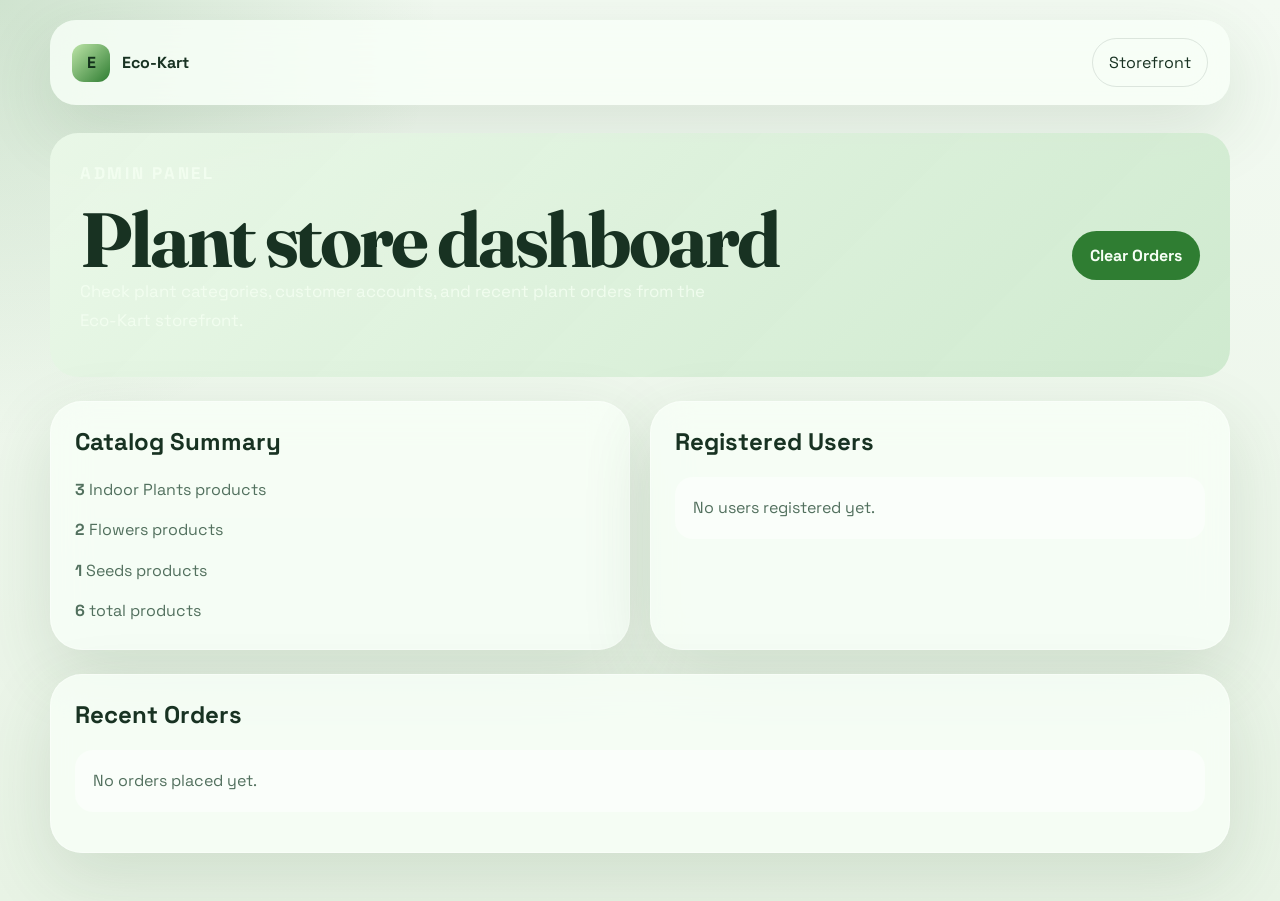
<file: admin.html>
<!DOCTYPE html>
<html lang="en">
<head>
  <meta charset="UTF-8">
  <meta name="viewport" content="width=device-width, initial-scale=1.0">
  <title>Admin Dashboard | Eco-Kart</title>
  <link rel="preconnect" href="https://fonts.googleapis.com">
  <link rel="preconnect" href="https://fonts.gstatic.com" crossorigin>
  <link href="https://fonts.googleapis.com/css2?family=Space+Grotesk:wght@400;500;700&family=Fraunces:opsz,wght@9..144,600;9..144,700&display=swap" rel="stylesheet">
  <link rel="stylesheet" href="styles.css">
</head>
<body data-page="admin">
  <div class="site-shell">
    <nav class="topbar slim">
      <a class="brand" href="index.html">
        <span class="brand-mark">E</span>
        <span>Eco-Kart</span>
      </a>
      <div class="topbar-actions">
        <a class="ghost-button" href="index.html">Storefront</a>
      </div>
    </nav>

    <main class="admin-layout">
      <section class="admin-hero">
        <div>
          <p class="eyebrow">Admin Panel</p>
          <h1>Plant store dashboard</h1>
          <p>Check plant categories, customer accounts, and recent plant orders from the Eco-Kart storefront.</p>
        </div>
        <button class="pill-button" id="resetOrdersButton" type="button">Clear Orders</button>
      </section>

      <section class="admin-grid">
        <article class="admin-card">
          <h2>Catalog Summary</h2>
          <div id="adminCatalog"></div>
        </article>
        <article class="admin-card">
          <h2>Registered Users</h2>
          <div id="adminUsers"></div>
        </article>
      </section>

      <section class="admin-card">
        <h2>Recent Orders</h2>
        <div id="adminOrders"></div>
      </section>
    </main>
  </div>

  <div class="toast" id="toast"></div>

  <script src="data.js"></script>
  <script src="app.js"></script>
</body>
</html>
</file>
<file: styles.css>
:root {
  --bg: #eef7ee;
  --panel: rgba(248, 255, 248, 0.8);
  --panel-strong: #fcfff9;
  --text: #183222;
  --muted: #52705e;
  --line: rgba(24, 50, 34, 0.12);
  --accent: #2f7d32;
  --accent-deep: #1f5a23;
  --accent-soft: #dcefdc;
  --shadow: 0 24px 70px rgba(47, 95, 53, 0.14);
  --radius-xl: 32px;
  --radius-lg: 22px;
  --radius-md: 16px;
}

* {
  box-sizing: border-box;
}

html {
  scroll-behavior: smooth;
}

body {
  margin: 0;
  font-family: "Space Grotesk", sans-serif;
  color: var(--text);
  background:
    radial-gradient(circle at top left, rgba(47, 125, 50, 0.18), transparent 28%),
    linear-gradient(180deg, #f3faf2 0%, #e8f3e5 100%);
}

h1,
h2,
h3,
h4,
p {
  margin-top: 0;
}

img {
  max-width: 100%;
  display: block;
}

a {
  color: inherit;
  text-decoration: none;
}

button,
input {
  font: inherit;
}

button {
  cursor: pointer;
  border: 0;
}

.site-shell {
  width: min(1180px, calc(100% - 32px));
  margin: 20px auto 48px;
}

.hero {
  position: relative;
  overflow: hidden;
  padding: 20px;
  border: 1px solid rgba(255, 255, 255, 0.4);
  border-radius: 36px;
  background: linear-gradient(135deg, rgba(44, 92, 53, 0.96), rgba(18, 52, 28, 0.96));
  box-shadow: var(--shadow);
}

.hero::after {
  content: "";
  position: absolute;
  inset: auto -10% -30% auto;
  width: 340px;
  height: 340px;
  border-radius: 50%;
  background: radial-gradient(circle, rgba(188, 232, 190, 0.34), transparent 68%);
}

.topbar,
.hero-panel,
.metrics,
.section-heading,
.product-grid,
.detail-layout,
.admin-layout {
  position: relative;
  z-index: 1;
}

.topbar {
  display: flex;
  justify-content: space-between;
  align-items: center;
  gap: 16px;
}

.topbar.slim {
  margin-bottom: 28px;
  padding: 18px 22px;
  border-radius: 26px;
  background: var(--panel);
  backdrop-filter: blur(18px);
  box-shadow: var(--shadow);
}

.brand {
  display: inline-flex;
  align-items: center;
  gap: 12px;
  color: #f4fff1;
  font-weight: 700;
}

.topbar.slim .brand {
  color: var(--text);
}

.brand-mark {
  display: grid;
  place-items: center;
  width: 38px;
  height: 38px;
  border-radius: 12px;
  background: linear-gradient(135deg, #bde5a8, #2f7d32);
  color: #12311b;
}

.topbar-actions {
  display: flex;
  flex-wrap: wrap;
  gap: 12px;
}

.pill-button,
.ghost-button,
.icon-button,
.filter-chip,
.tab-button {
  transition: transform 180ms ease, background 180ms ease, color 180ms ease, border-color 180ms ease;
}

.pill-button:hover,
.ghost-button:hover,
.icon-button:hover,
.filter-chip:hover,
.tab-button:hover {
  transform: translateY(-1px);
}

.pill-button {
  display: inline-flex;
  align-items: center;
  justify-content: center;
  gap: 10px;
  padding: 14px 18px;
  border-radius: 999px;
  background: var(--accent);
  color: #f7fff5;
  font-weight: 700;
}

.pill-button.alt {
  padding: 12px 16px;
}

.pill-button.wide {
  width: 100%;
}

.ghost-button,
.filter-chip,
.tab-button {
  padding: 13px 16px;
  border-radius: 999px;
  border: 1px solid rgba(247, 255, 245, 0.24);
  background: transparent;
  color: inherit;
}

.topbar.slim .ghost-button {
  border-color: var(--line);
}

.hero-panel {
  display: grid;
  grid-template-columns: 1.4fr 0.9fr;
  gap: 28px;
  padding: 78px 12px 24px;
  color: #f4fff1;
}

.hero-copy h1,
.detail-copy h1,
.admin-hero h1 {
  margin: 0;
  font-family: "Fraunces", serif;
  font-size: clamp(2.8rem, 6vw, 5.2rem);
  line-height: 0.95;
  letter-spacing: -0.04em;
}

.hero-text,
.detail-text,
.admin-hero p {
  max-width: 58ch;
  font-size: 1.05rem;
  line-height: 1.7;
  color: rgba(244, 255, 241, 0.82);
}

.eyebrow,
.mini-label {
  text-transform: uppercase;
  letter-spacing: 0.16em;
  font-size: 0.78rem;
  font-weight: 700;
}

.hero-card,
.product-card,
.checkout-card,
.admin-card,
.auth-panel,
.drawer,
.metrics article {
  background: var(--panel);
  backdrop-filter: blur(18px);
  border: 1px solid rgba(255, 255, 255, 0.38);
  box-shadow: var(--shadow);
}

.hero-card {
  align-self: end;
  padding: 28px;
  border-radius: var(--radius-xl);
  color: var(--text);
}

.check-list,
.stack-block,
.admin-list,
.order-table,
.spec-list {
  display: grid;
  gap: 14px;
}

.check-list {
  padding-left: 18px;
  line-height: 1.7;
}

.metrics {
  display: grid;
  grid-template-columns: repeat(3, 1fr);
  gap: 18px;
  margin: 22px 0 40px;
}

.metrics article {
  padding: 22px 24px;
  border-radius: 24px;
}

.metrics span {
  display: block;
  margin-bottom: 10px;
  font-family: "Fraunces", serif;
  font-size: 2rem;
}

.section-heading {
  display: flex;
  justify-content: space-between;
  align-items: end;
  gap: 20px;
  margin-bottom: 24px;
}

.section-heading h2 {
  margin: 8px 0 0;
  font-family: "Fraunces", serif;
  font-size: clamp(2rem, 4vw, 3rem);
}

.filter-row {
  display: flex;
  flex-wrap: wrap;
  gap: 10px;
}

.filter-chip {
  border-color: var(--line);
}

.filter-chip.active,
.tab-button.active {
  background: var(--text);
  color: #fffaf4;
}

.product-grid {
  display: grid;
  grid-template-columns: repeat(3, minmax(0, 1fr));
  gap: 20px;
}

.product-card {
  overflow: hidden;
  border-radius: var(--radius-xl);
}

.product-image-wrap {
  position: relative;
  aspect-ratio: 1 / 1.05;
}

.product-image-wrap img,
.detail-gallery img {
  width: 100%;
  height: 100%;
  object-fit: cover;
}

.badge {
  position: absolute;
  top: 16px;
  left: 16px;
  padding: 8px 12px;
  border-radius: 999px;
  background: rgba(24, 50, 34, 0.84);
  color: #f7fff5;
  font-size: 0.82rem;
}

.product-meta {
  padding: 22px;
}

.product-heading,
.product-footer,
.total-row,
.drawer-header,
.quantity-row,
.detail-meta,
.admin-hero,
.order-row {
  display: flex;
  justify-content: space-between;
  align-items: center;
  gap: 12px;
}

.product-meta p,
.detail-copy p,
.admin-card p,
.fine-print {
  color: var(--muted);
  line-height: 1.65;
}

.text-link {
  font-weight: 700;
  text-decoration: underline;
  text-underline-offset: 3px;
}

.drawer {
  position: fixed;
  top: 0;
  right: 0;
  width: min(430px, 100%);
  height: 100vh;
  padding: 24px;
  border-radius: 32px 0 0 32px;
  transform: translateX(105%);
  transition: transform 220ms ease;
  z-index: 30;
}

.drawer.open {
  transform: translateX(0);
}

.drawer-body {
  display: grid;
  align-content: start;
  gap: 20px;
  max-height: calc(100vh - 110px);
  overflow: auto;
  padding-top: 12px;
}

.icon-button {
  width: 42px;
  height: 42px;
  border-radius: 50%;
  background: rgba(31, 26, 23, 0.08);
  color: var(--text);
  font-size: 1rem;
  font-weight: 700;
}

.cart-item {
  display: grid;
  grid-template-columns: 88px 1fr;
  gap: 14px;
  padding-bottom: 14px;
  border-bottom: 1px solid var(--line);
}

.cart-item img {
  width: 88px;
  height: 88px;
  border-radius: 18px;
  object-fit: cover;
}

.quantity-row {
  justify-content: start;
}

.quantity-row button {
  width: 32px;
  height: 32px;
  border-radius: 50%;
  background: var(--accent-soft);
}

.checkout-card,
.admin-card,
.auth-panel {
  padding: 24px;
  border-radius: var(--radius-xl);
}

.stack-form {
  display: grid;
  gap: 12px;
}

.stack-form input {
  width: 100%;
  padding: 14px 16px;
  border: 1px solid var(--line);
  border-radius: 14px;
  background: rgba(255, 255, 255, 0.68);
}

.auth-dialog {
  border: 0;
  padding: 0;
  background: transparent;
}

.auth-dialog::backdrop {
  background: rgba(17, 12, 9, 0.45);
}

.auth-panel {
  width: min(460px, calc(100vw - 24px));
}

.tab-row {
  display: flex;
  gap: 10px;
  margin: 16px 0;
}

.detail-layout {
  display: grid;
  grid-template-columns: 1.1fr 0.9fr;
  gap: 28px;
}

.detail-gallery,
.detail-copy {
  border-radius: 32px;
  overflow: hidden;
  background: var(--panel);
  box-shadow: var(--shadow);
}

.detail-gallery {
  min-height: 580px;
}

.detail-copy {
  padding: 38px;
}

.detail-meta {
  justify-content: start;
  margin: 16px 0 12px;
}

.detail-meta strong {
  font-size: 1.5rem;
}

.spec-list {
  grid-template-columns: repeat(auto-fit, minmax(140px, 1fr));
  margin: 24px 0 30px;
}

.spec-list span {
  padding: 14px 16px;
  border-radius: 16px;
  background: rgba(255, 255, 255, 0.56);
  border: 1px solid var(--line);
}

.admin-layout {
  display: grid;
  gap: 24px;
}

.admin-hero {
  padding: 26px 30px;
  border-radius: 28px;
  background: linear-gradient(135deg, rgba(234, 248, 232, 0.95), rgba(204, 232, 204, 0.92));
}

.admin-grid {
  display: grid;
  grid-template-columns: repeat(2, minmax(0, 1fr));
  gap: 20px;
}

.admin-list p,
.order-row p {
  margin: 0;
}

.admin-list span {
  display: block;
  color: var(--muted);
}

.order-row {
  padding: 16px 0;
  border-bottom: 1px solid var(--line);
}

.toast {
  position: fixed;
  bottom: 26px;
  left: 50%;
  padding: 14px 18px;
  border-radius: 999px;
  background: #183222;
  color: #f7fff5;
  transform: translate(-50%, 22px);
  opacity: 0;
  transition: opacity 180ms ease, transform 180ms ease;
}

.toast.visible {
  opacity: 1;
  transform: translate(-50%, 0);
}

.empty-state {
  padding: 18px;
  border-radius: 18px;
  background: rgba(255, 255, 255, 0.45);
}

@media (max-width: 960px) {
  .hero-panel,
  .detail-layout,
  .product-grid,
  .admin-grid,
  .metrics {
    grid-template-columns: 1fr;
  }

  .section-heading,
  .admin-hero {
    align-items: start;
  }
}

@media (max-width: 640px) {
  .site-shell {
    width: min(100% - 20px, 1180px);
  }

  .hero {
    padding: 16px;
    border-radius: 28px;
  }

  .hero-panel {
    padding-top: 42px;
  }

  .hero-copy h1,
  .detail-copy h1,
  .admin-hero h1 {
    font-size: 2.5rem;
  }

  .topbar,
  .product-heading,
  .product-footer,
  .drawer-header,
  .section-heading {
    align-items: start;
  }

  .drawer {
    padding: 18px;
    border-radius: 24px 0 0 24px;
  }

  .detail-copy,
  .admin-card,
  .checkout-card,
  .auth-panel {
    padding: 20px;
  }
}
</file>
